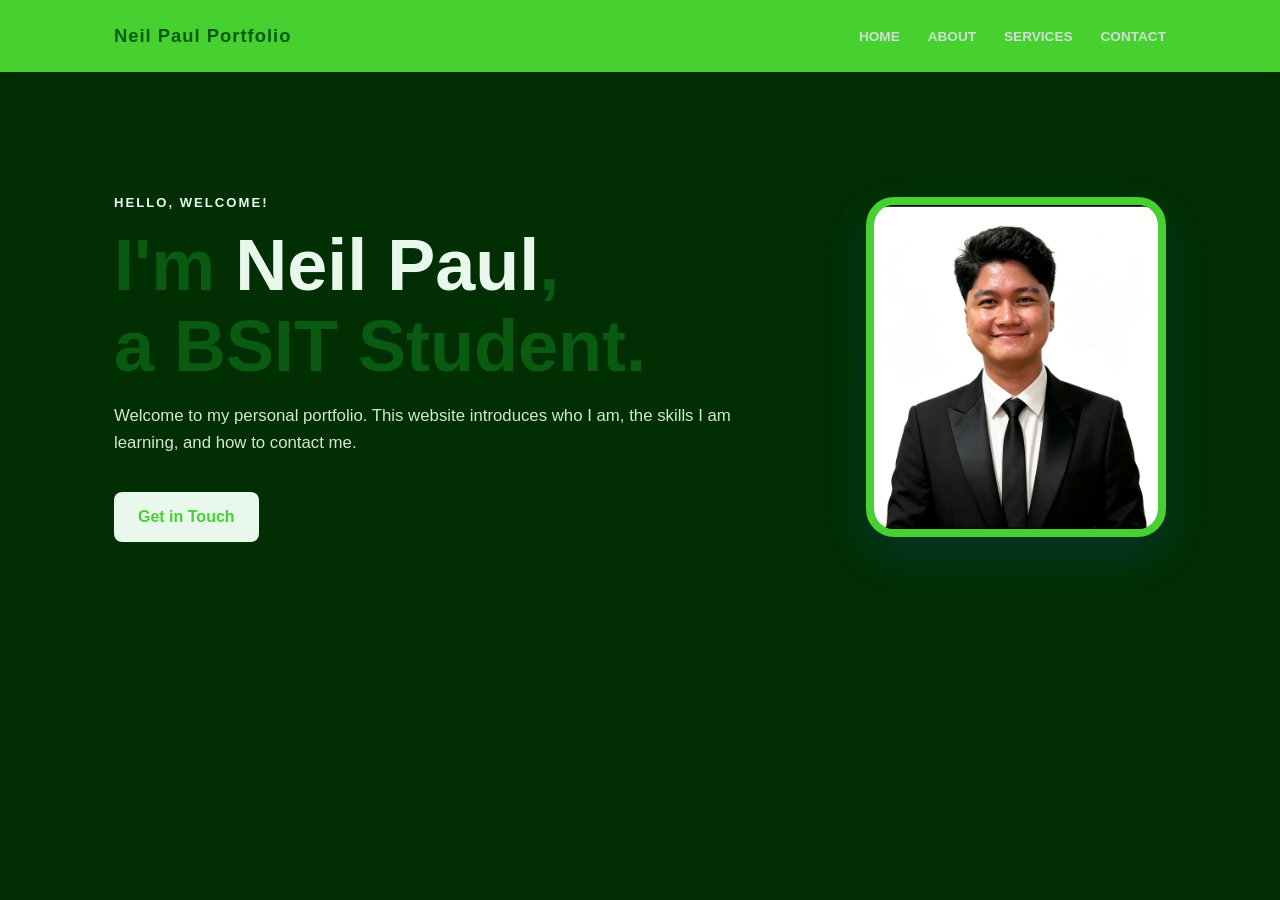
<file: index.html>
<!DOCTYPE html>
<html lang="en">
<head>
  <meta charset="UTF-8">
  <meta name="viewport" content="width=device-width, initial-scale=1.0">
  <meta name="description" content="Neil Paul's personal portfolio website">
  <title>My Profile Portfolio - Home</title>
  <link rel="stylesheet" href="style.css">
</head>
<body>
  <header class="site-header">
    <nav class="navbar" aria-label="Main navigation">
      <a class="logo" href="index.html">Neil Paul Portfolio</a>
      <button class="menu-toggle" id="menuToggle" aria-label="Open navigation menu"
              aria-expanded="false" aria-controls="navLinks">☰</button>
      <ul class="nav-links" id="navLinks">
        <li><a href="index.html">Home</a></li>
        <li><a href="about.html">About</a></li>
        <li><a href="services.html">Services</a></li>
        <li><a href="contact.html">Contact</a></li>
      </ul>
    </nav>
  </header>

  <main>
    <section class="hero section" id="home">
      <div class="hero-content">
        <p class="eyebrow">HELLO, WELCOME!</p>
        <h1>I'm <span>Neil Paul</span>,<br>a BSIT Student.</h1>
        <p class="intro">Welcome to my personal portfolio. This website introduces who I am, the skills I am learning, and how to contact me.</p>
        <a href="contact.html" class="primary-button">Get in Touch</a>
      </div>
      <div class="profile-frame">
        <img src="images.PNG" alt="Profile photo of Neil Paul"
             onerror="this.style.display='none'; this.nextElementSibling.style.display='grid';">
        <div class="image-placeholder" aria-label="Add your profile photo">NP</div>
      </div>
    </section>
  </main>

  <!--<footer class="site-footer">
    <p>&copy; <span id="year">2026</span> Code by Neil Paul. All rights reserved.</p>
  </footer> -->


</body>
</html>
</file>
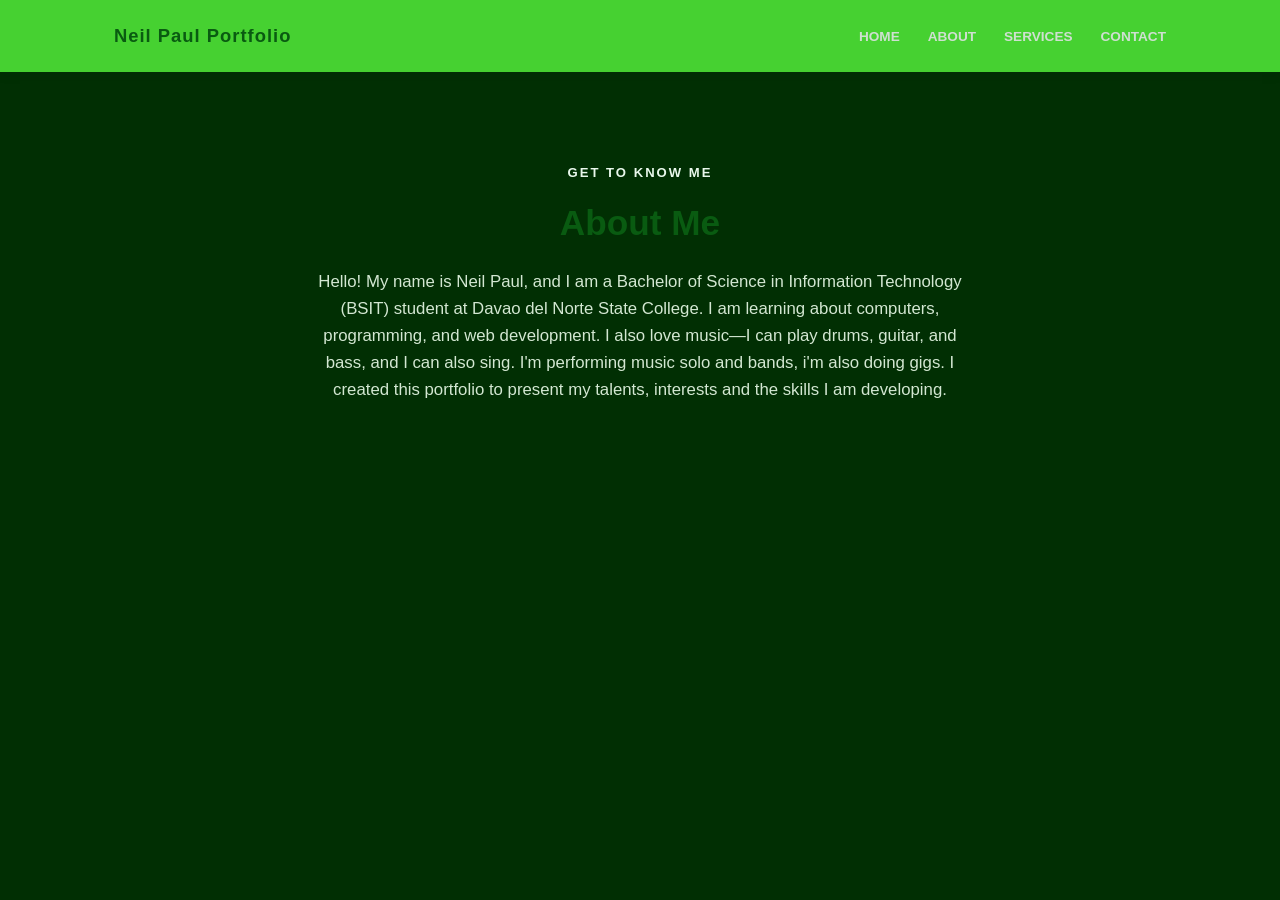
<file: about.html>
<!DOCTYPE html>
<html lang="en">
<head>
  <meta charset="UTF-8">
  <meta name="viewport" content="width=device-width, initial-scale=1.0">
  <meta name="description" content="About Neil Paul - BSIT Student">
  <title>Profile Portfolio - About</title>
  <link rel="stylesheet" href="style.css">
</head>
<body>
  <header class="site-header">
    <nav class="navbar" aria-label="Main navigation">
      <a class="logo" href="index.html">Neil Paul Portfolio</a>
      <button class="menu-toggle" id="menuToggle" aria-label="Open navigation menu"
              aria-expanded="false" aria-controls="navLinks">☰</button>
      <ul class="nav-links" id="navLinks">
        <li><a href="index.html">Home</a></li>
        <li><a href="about.html">About</a></li>
        <li><a href="services.html">Services</a></li>
        <li><a href="contact.html">Contact</a></li>
      </ul>
    </nav>
  </header>

  <main>
    <section class="section info-section" id="about">
      <div class="section-heading">
        <p class="eyebrow">GET TO KNOW ME</p>
        <h2>About Me</h2>
      </div>
      <p class="section-text">Hello! My name is Neil Paul, and I am a Bachelor of Science in Information Technology (BSIT) student at Davao del Norte State College. I am learning about computers, programming, and web development. I also love music—I can play drums, guitar, and bass, and I can also sing. I'm performing music solo and bands, i'm also doing gigs. I created this portfolio to present my talents, interests and the skills I am developing.</p>
    </section>
  </main>

  <!--<footer class="site-footer">
    <p>&copy; <span id="year">2026</span> Code by Neil Paul. All rights reserved.</p>
  </footer> -->


</body>
</html>
</file>
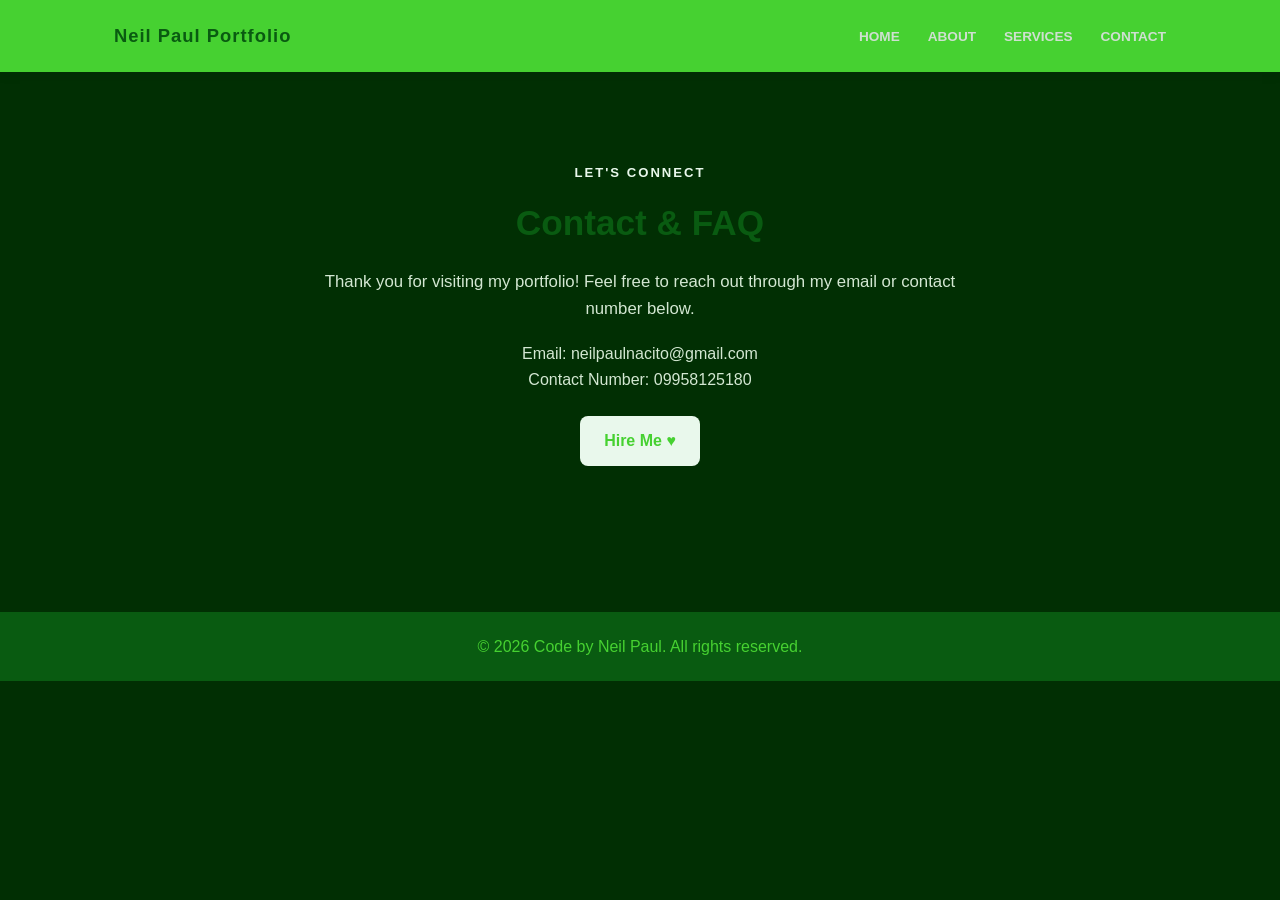
<file: contact.html>
<!DOCTYPE html>
<html lang="en">
<head>
  <meta charset="UTF-8">
  <meta name="viewport" content="width=device-width, initial-scale=1.0">
  <meta name="description" content="Contact Neil Paul">
  <title>Profile Portfolio - Contact</title>
  <link rel="stylesheet" href="style.css">
</head>
<body>
  <header class="site-header">
    <nav class="navbar" aria-label="Main navigation">
      <a class="logo" href="index.html">Neil Paul Portfolio</a>
      <button class="menu-toggle" id="menuToggle" aria-label="Open navigation menu"
              aria-expanded="false" aria-controls="navLinks">☰</button>
      <ul class="nav-links" id="navLinks">
        <li><a href="index.html">Home</a></li>
        <li><a href="about.html">About</a></li>
        <li><a href="services.html">Services</a></li>
        <li><a href="contact.html">Contact</a></li>
      </ul>
    </nav>
  </header>

  <main>
    <section class="section info-section contact-section" id="contact">
      <div class="section-heading">
        <p class="eyebrow">LET'S CONNECT</p>
        <h2>Contact & FAQ</h2>
      </div>
      <p class="section-text">Thank you for visiting my portfolio! Feel free to reach out through my email or contact number below.</p>
      <p class="contact-note">Email: neilpaulnacito@gmail.com <span><br> Contact Number: 09958125180</span></p>
      
      <button class="primary-button like-button" id="likeButton" type="button">
        Hire Me <span aria-hidden="true">♥</span>
      </button>
      <p class="like-message" id="likeMessage" aria-live="polite"></p>
    </section>
  </main>

  <footer class="site-footer">
    <p>&copy; <span id="year">2026</span> Code by Neil Paul. All rights reserved.</p>
  </footer>


</body>
</html>
</file>
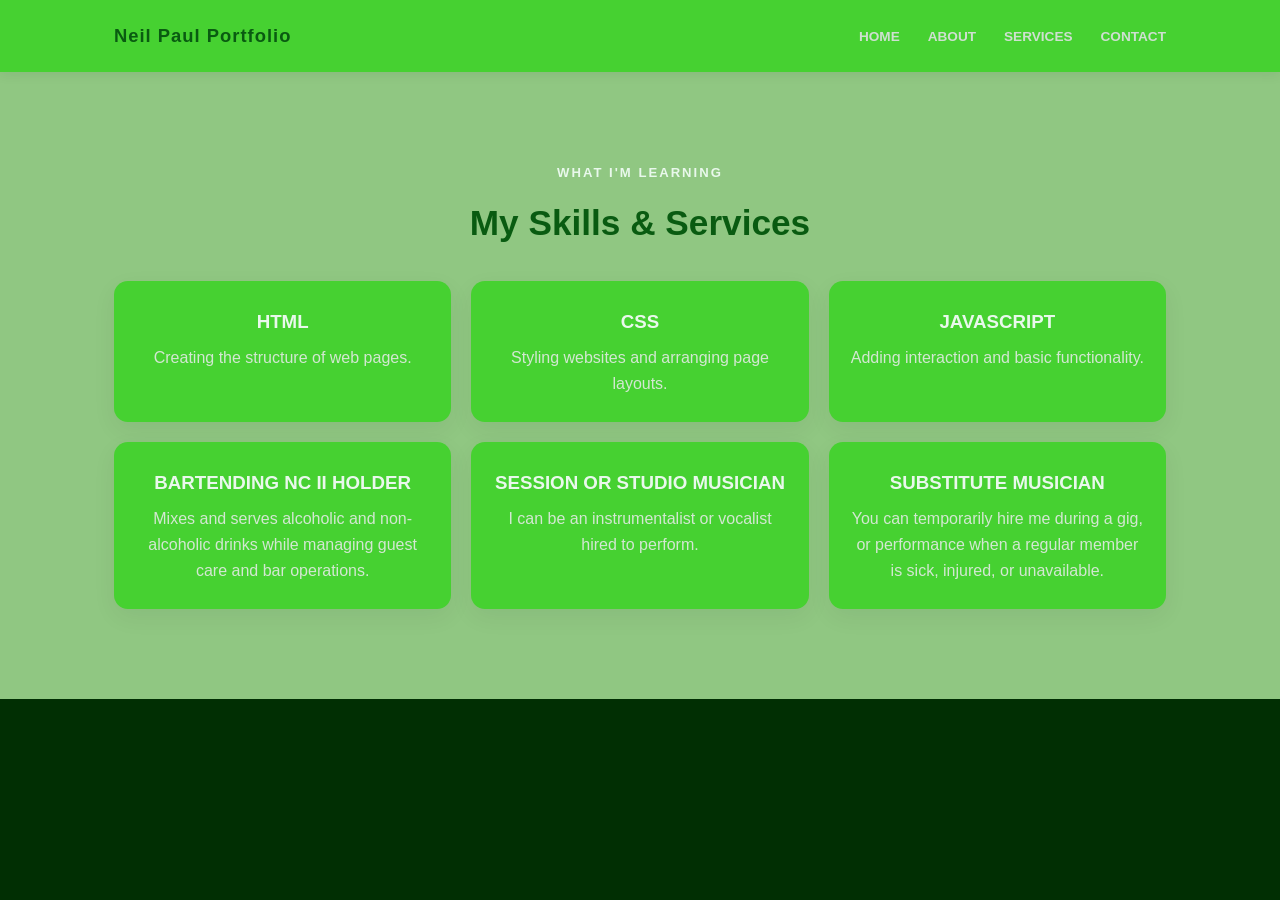
<file: services.html>
<!DOCTYPE html>
<html lang="en">
<head>
  <meta charset="UTF-8">
  <meta name="viewport" content="width=device-width, initial-scale=1.0">
  <meta name="description" content="Neil Paul's Skills and Services">
  <title>Profile Portfolio - Services & Skills</title>
  <link rel="stylesheet" href="style.css">
</head>
<body>
  <header class="site-header">
    <nav class="navbar" aria-label="Main navigation">
      <a class="logo" href="index.html">Neil Paul Portfolio</a>
      <button class="menu-toggle" id="menuToggle" aria-label="Open navigation menu"
              aria-expanded="false" aria-controls="navLinks">☰</button>
      <ul class="nav-links" id="navLinks">
        <li><a href="index.html">Home</a></li>
        <li><a href="about.html">About</a></li>
        <li><a href="services.html">Services</a></li>
        <li><a href="contact.html">Contact</a></li>
      </ul>
    </nav>
  </header>

  <main>
    <section class="section info-section skills-section" id="skills">
      <div class="section-heading">
        <p class="eyebrow">WHAT I'M LEARNING</p>
        <h2>My Skills & Services</h2>
      </div>
      <div class="skill-list">
        <div class="skill-card"><h3>HTML</h3><p>Creating the structure of web pages.</p></div>
        <div class="skill-card"><h3>CSS</h3><p>Styling websites and arranging page layouts.</p></div>
        <div class="skill-card"><h3>JAVASCRIPT</h3><p>Adding interaction and basic functionality.</p></div>
        <div class="skill-card"><h3>BARTENDING NC II HOLDER</h3><p>Mixes and serves alcoholic and non-alcoholic drinks while managing guest care and bar operations.</p></div>
        <div class="skill-card"><h3>SESSION OR STUDIO MUSICIAN</h3><p>I can be an instrumentalist or vocalist hired to perform.</p></div>
        <div class="skill-card"><h3>SUBSTITUTE MUSICIAN</h3><p> You can temporarily hire me during a gig, or performance when a regular member is sick, injured, or unavailable.</p></div
    </div>
    </section>
  </main>

  <!--<footer class="site-footer">
    <p>&copy; <span id="year">2026</span> Code by Neil Paul. All rights reserved.</p>
  </footer> -->

</body>
</html>
</file>
<file: style.css>
/* General page styles */
:root {
  --navy: #095b11;
  --blue: #e9f8ec;
  --light-blue: #126927;
  --text: #cfdfd1;
  --muted: #d3e7d2;
  --white: #46d131;
}

* { box-sizing: border-box; }

html { scroll-behavior: smooth; }

body {
  margin: 0;
  font-family: Arial, Helvetica, sans-serif;
  color: var(--text);
  background: #012f03;
  line-height: 1.6;
}

.site-header {
  position: sticky;
  top: 0;
  z-index: 10;
  background: var(--white);
  box-shadow: 0 2px 12px rgba(15, 23, 42, 0.08);
}

.navbar {
  max-width: 1100px;
  min-height: 72px;
  margin: auto;
  padding: 0 24px;
  display: flex;
  align-items: center;
  justify-content: space-between;
}

.logo {
  color: var(--navy);
  font-size: 1.15rem;
  font-weight: 800;
  letter-spacing: 1px;
  text-decoration: none;
}

.nav-links {
  display: flex;
  gap: 28px;
  margin: 0;
  padding: 0;
  list-style: none;
}

.nav-links a {
  color: var(--text);
  font-weight: 700;
  text-decoration: none;
  text-transform: uppercase;
  font-size: 0.85rem;
}

.nav-links a:hover, .nav-links a:focus { color: var(--blue); }

.menu-toggle {
  display: none;
  border: 0;
  background: transparent;
  color: var(--navy);
  font-size: 1.6rem;
  cursor: pointer;
}

.section {
  max-width: 1100px;
  margin: auto;
  padding: 90px 24px;
  scroll-margin-top: 72px;
}

.hero {
  min-height: 590px;
  display: flex;
  align-items: center;
  justify-content: space-between;
  gap: 48px;
}

.hero-content { max-width: 620px; }

.eyebrow {
  margin: 0 0 12px;
  color: var(--blue);
  font-size: 0.82rem;
  font-weight: 800;
  letter-spacing: 2px;
}

h1 {
  margin: 0;
  color: var(--navy);
  font-size: clamp(2.5rem, 6vw, 4.5rem);
  line-height: 1.12;
}

h1 span { color: var(--blue); }

.intro, .section-text {
  max-width: 650px;
  color: var(--muted);
  font-size: 1.05rem;
}

.primary-button {
  display: inline-block;
  margin-top: 18px;
  padding: 12px 24px;
  border: 0;
  border-radius: 8px;
  background: var(--blue);
  color: var(--white);
  font: inherit;
  font-weight: 700;
  text-decoration: none;
  cursor: pointer;
  transition: background 0.2s, transform 0.2s;
}

.primary-button:hover { background: #032301; transform: translateY(-2px); }

.profile-frame {
  flex: 0 0 300px;
  width: 300px;
  height: 340px;
  overflow: hidden;
  border: 8px solid var(--white);
  border-radius: 28px;
  background: var(--light-blue);
  box-shadow: 0 18px 45px rgba(37, 99, 235, 0.16);
}

.profile-frame img {
  width: 100%;
  height: 100%;
  object-fit: cover;
}

.image-placeholder {
  display: none;
  width: 100%;
  height: 100%;
  place-items: center;
  color: var(--blue);
  font-size: 4rem;
  font-weight: 800;
}

.info-section { text-align: center; }
.section-heading h2 { margin: 0; color: var(--navy); font-size: 2.2rem; }
.section-text { margin: 18px auto; }
.skills-section { background: #90c782; max-width: none; }
.skills-section > * { max-width: 1052px; margin-left: auto; margin-right: auto; }

.skill-list {
  display: grid;
  grid-template-columns: repeat(3, 1fr);
  gap: 20px;
  margin-top: 30px;
}

.skill-card {
  padding: 26px 20px;
  border-radius: 14px;
  background: var(--white);
  box-shadow: 0 8px 24px rgba(15, 23, 42, 0.06);
}

.skill-card h3 { margin: 0 0 8px; color: var(--blue); }
.skill-card p, .contact-note { margin: 0; color: var(--muted); }
.like-button { margin-top: 24px; }
.like-message { min-height: 24px; color: var(--blue); font-weight: 700; }

.site-footer {
  padding: 22px;
  background: var(--navy);
  color: var(--white);
  text-align: center;
}
.site-footer p { margin: 0; }

@media (max-width: 700px) {
  .navbar { min-height: 64px; }
  .menu-toggle { display: block; }
  .nav-links {
    display: none;
    position: absolute;
    top: 64px;
    left: 0;
    right: 0;
    padding: 18px 24px;
    flex-direction: column;
    gap: 16px;
    background: var(--white);
    box-shadow: 0 8px 12px rgba(15, 23, 42, 0.08);
  }
  .nav-links.open { display: flex; }
  .hero { min-height: auto; flex-direction: column-reverse; text-align: center; gap: 28px; }
  .profile-frame { flex-basis: auto; width: 230px; height: 260px; }
  .skill-list { grid-template-columns: 1fr; }
  .section { padding: 65px 22px; }
}
</file>
